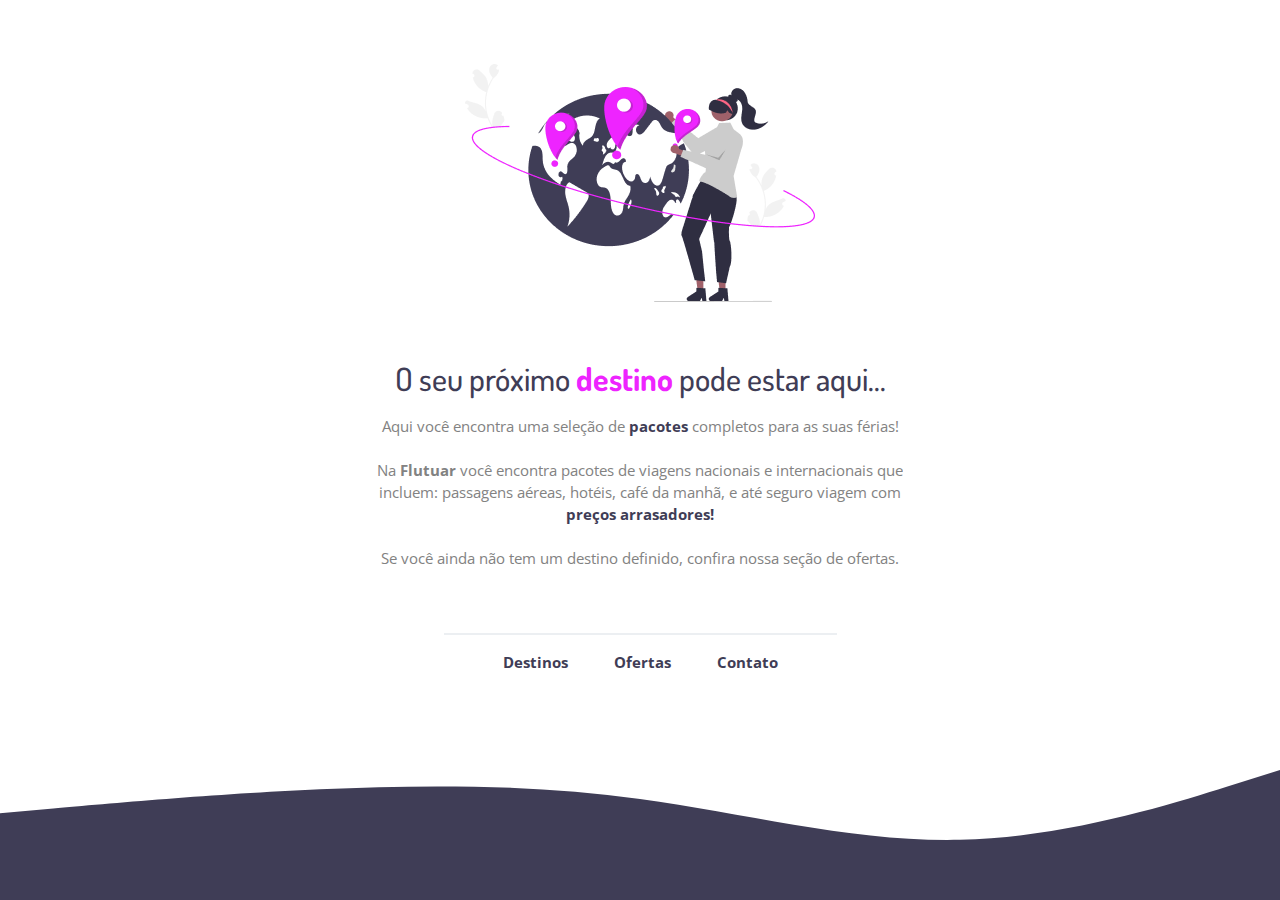
<file: projeto-01-extra/index.html>
<!DOCTYPE html>
<html lang="pt-br">
<head>
  <link rel="preconnect" href="https://fonts.googleapis.com">
  <link rel="preconnect" href="https://fonts.gstatic.com" crossorigin>
  <meta charset="UTF-8">
  <meta http-equiv="X-UA-Compatible" content="IE=edge">
  <meta name="viewport" content="width=device-width, initial-scale=1.0">
  <link rel="shortcut icon" href="images/Favicon.svg" type="image/x-icon">
  <link href="https://fonts.googleapis.com/css2?family=Dosis:wght@400;700&family=Open+Sans:wght@400;700&display=swap" rel="stylesheet">  <link rel="stylesheet" href="style.css">
  <title>Flutuar.com</title>
</head>
<body>
  <div id="hero">
    <img src="images/img1.png" alt="Desenho de uma mulher abraçando o mundo com lugares destacados do mapa">
    <h1>O seu próximo <span>destino</span> pode estar aqui...</h1>
    <p>
      Aqui você encontra uma seleção de <span>pacotes</span> completos para as suas férias!
      <br/>
      <br/>
      Na <span>Flutuar</span> você encontra pacotes de viagens nacionais e internacionais que 
      incluem: passagens aéreas, hotéis, café da manhã, e até seguro viagem com
      <span>preços arrasadores!</span>
      <br/>
      <br/>
      Se você ainda não tem um destino definido, confira nossa seção de ofertas.
    </p>
    <div id="line"></div>
    <a href="#destinos">Destinos</a>
    <a href="#ofertas">Ofertas</a>
    <a href="#contato">Contato</a>
  </div>
  <footer>
    <img src="images/Wave.svg" alt="Desenho de ondas no final da pagina">
  </footer>
</body>
</html>
</file>
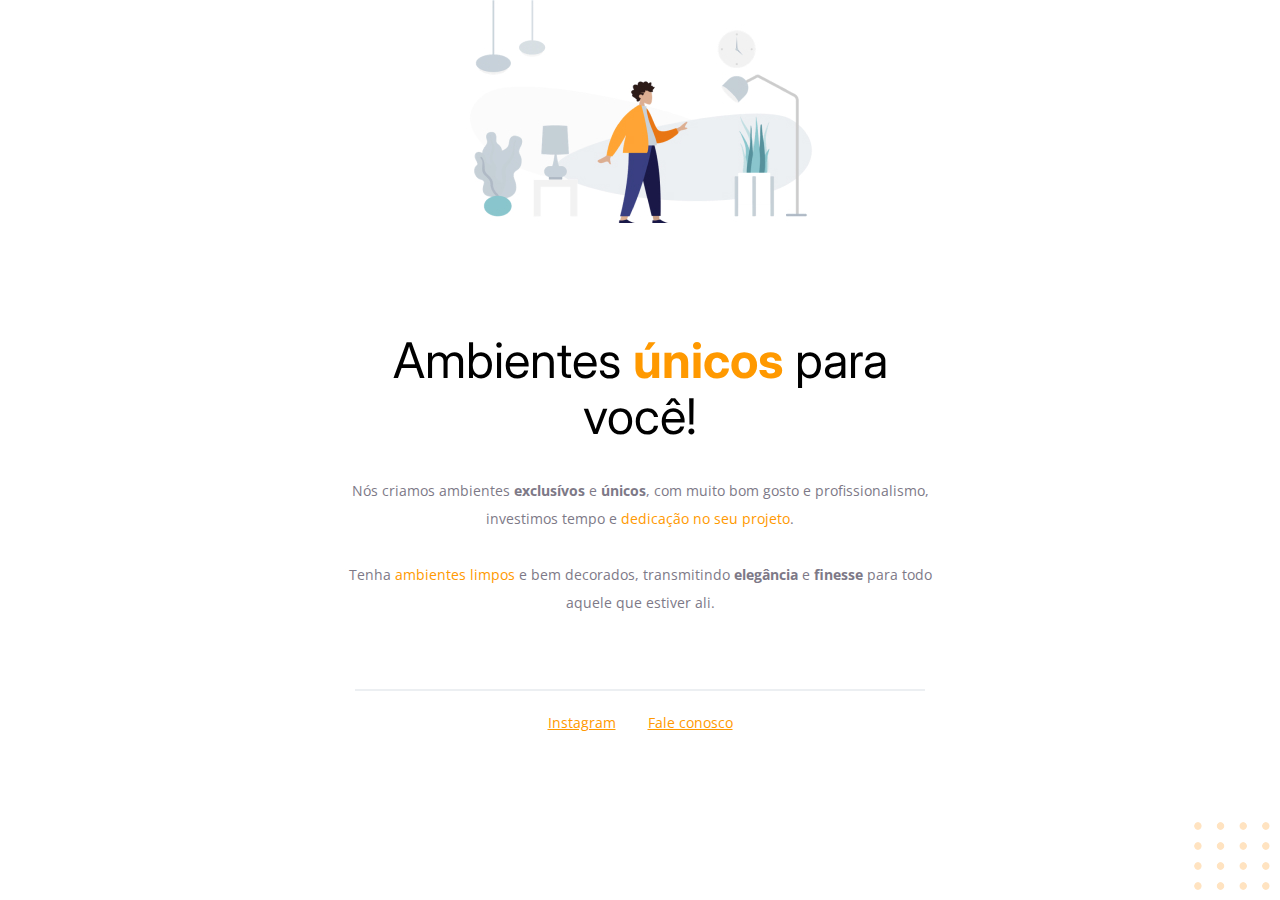
<file: projeto-01/index.html>
<!DOCTYPE html>
<html lang="pt-br">
<head>
  <link rel="preconnect" href="https://fonts.googleapis.com">
  <link rel="preconnect" href="https://fonts.gstatic.com" crossorigin>
  <meta charset="UTF-8">
  <meta http-equiv="X-UA-Compatible" content="IE=edge">
  <meta name="viewport" content="width=device-width, initial-scale=1.0">
  <title>Móveis Customizados</title>

  <link href="https://fonts.googleapis.com/css2?family=Inter:wght@400;700&family=Open+Sans:wght@400;700&display=swap" rel="stylesheet">
  <link rel="stylesheet" href="style.css">
</head>
<body>
  
  <div id="hero">
    <img src="images/image 1.jpg" alt="Desenho de uma pessoa vestindo uma camisa amarela em uma sala com móveis">
    <h1>Ambientes <span>únicos</span> para você!</h1>
    <p>Nós criamos ambientes <strong>exclusívos</strong> e <strong>únicos</strong>, com muito bom gosto e profissionalismo, investimos tempo e <span>dedicação no seu projeto</span>.
    <br/>
    <br/>
    Tenha <span>ambientes limpos</span> e bem decorados, transmitindo <strong>elegância</strong> e <strong>finesse </strong> para todo aquele que estiver ali.</p>
  </div>
  
  <div id="footer">
    <div id="line"></div>
    <a href="https://instagram.com/moveisparavoce" target="_blank">Instagram</a>
    <a href="mailto:contato@moveisparavoce.com">Fale conosco</a>
  </div>
  <img id="balls" src="images/balls.svg" alt="Bolinhas alaranjadas no canto inferior direito da tela" /> 
</body>
</html>
</file>
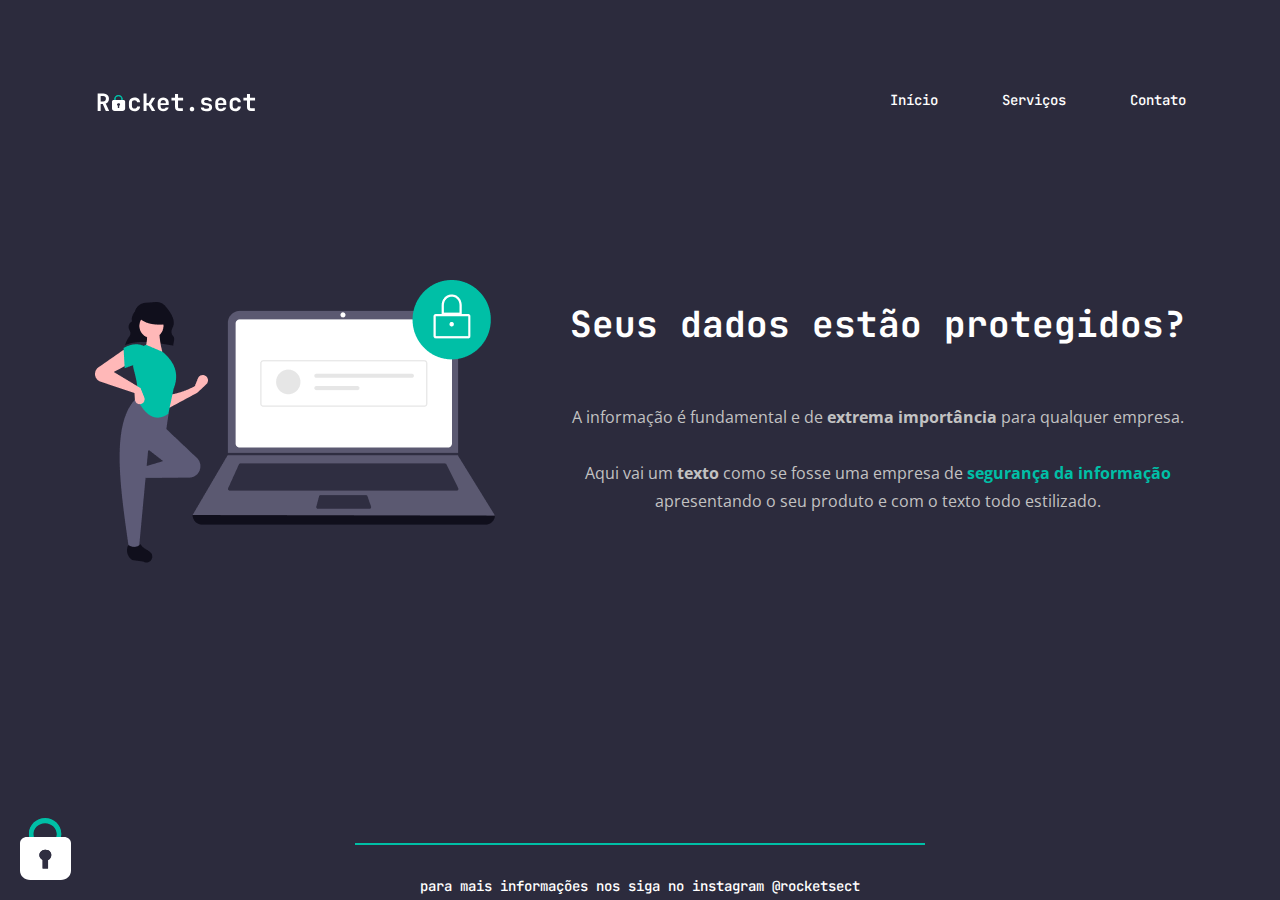
<file: projeto-02-extra/index.html>
<!DOCTYPE html>
<html lang="pt-br">
<head>
  <link rel="preconnect" href="https://fonts.googleapis.com">
  <link rel="preconnect" href="https://fonts.gstatic.com" crossorigin>
  <meta charset="UTF-8">
  <meta http-equiv="X-UA-Compatible" content="IE=edge">
  <meta name="viewport" content="width=device-width, initial-scale=1.0">
  <link href="https://fonts.googleapis.com/css2?family=JetBrains+Mono:wght@400;500;700&family=Open+Sans:wght@400;700&display=swap" rel="stylesheet">
  <link rel="stylesheet" href="style.css">
  <title>Rocket Sec</title>
</head>
<body>
  <div class="page">

    <nav>
      <img src="images/logo.svg" alt="Logotipo Rocket Sec">
      <ul>
        <li><a href="#">Início</li></a>
        <li><a href="#">Serviços</li></a>
        <li><a href="#">Contato</li></a>
      </ul>
    </nav>

    <main>
      <img src="images/img1.png" alt="Ilustração de uma mulher em pé do lado esquerdo do lado de uma representação de laptop e um cadeado">
      <section>
        <h1>Seus dados estão <span>protegidos</span>?</h1>
        <p>A informação é fundamental e de <span>extrema importância</span> para qualquer empresa.<br/><br/>
          Aqui vai um <span>texto</span> como se fosse uma empresa de <span class="destaque">segurança da informação</span><br/> apresentando o seu produto e com o texto todo estilizado.
        </p>
      </section>
    </main>
    <div class="divider"></div>

    <footer>
      para mais informações nos siga no instagram <a href="https://instagram.com/rocketsect">@rocketsect</a>
    </footer>

    <img class="lock" src="images/padlock-decoration.svg" alt="">

  </div>
  
</body>
</html>
</file>
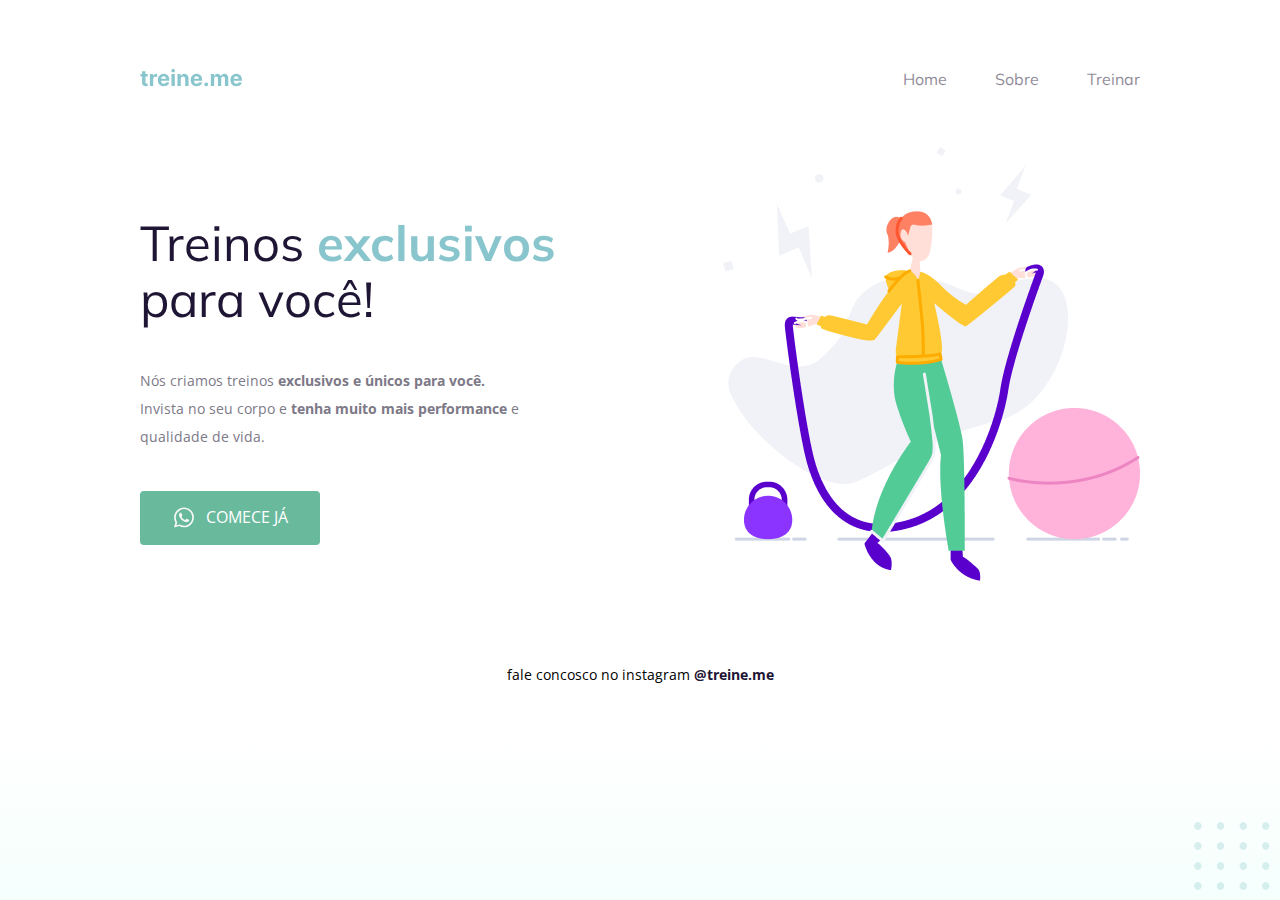
<file: projeto-02/index.html>
<!DOCTYPE html>
<html lang="pt-br">
<head>
  <link rel="preconnect" href="https://fonts.googleapis.com">
  <link rel="preconnect" href="https://fonts.gstatic.com" crossorigin>
  <meta charset="UTF-8">
  <meta http-equiv="X-UA-Compatible" content="IE=edge">
  <meta name="viewport" content="width=device-width, initial-scale=1.0">
  <link href="https://fonts.googleapis.com/css2?family=Mulish:wght@400;700&family=Open+Sans:wght@400;700&display=swap" rel="stylesheet">
  <link rel="stylesheet" href="style.css">
  <title>Treine me</title>
</head>
<body>
  <div class="page">

    <nav>
      <a id="logo" href="#">
        <img src="images/Logo.svg" alt="logo Treine.me">
      </a>
      
      <ul>
        <li><a href="#">Home</a></li>
        <li><a href="#">Sobre</a></li>
        <li><a href="#">Treinar</a></li>
      </ul>
    </nav>

    <main>
      <section>
        <h1>
          Treinos <span>exclusivos</span> para você!
        </h1>
        <p>
          Nós criamos treinos <strong>exclusivos e únicos para você.</strong><br/>
          Invista no seu corpo e <strong>tenha muito mais performance</strong> e <br/>
          qualidade de vida.
        </p>
        <button>
          <img src="images/whatsapp 1.svg" alt="ícone do whatsapp">
          Comece já
        </button>
      </section>
      <img src="images/fitness-jump.png" alt="Desenho de uma mulher pulando corda em uma academia">
    </main>

    <footer>
      fale concosco no instagram <a href="https://instagram.com/treineme" target="_blank">@treine.me</a>
    </footer>
    <img id="balls" src="images/balls-decoration.svg" alt="imagem de bolinhas verdes decorativas no canto inferior direito da página">
  </div>
</body>
</html>
</file>
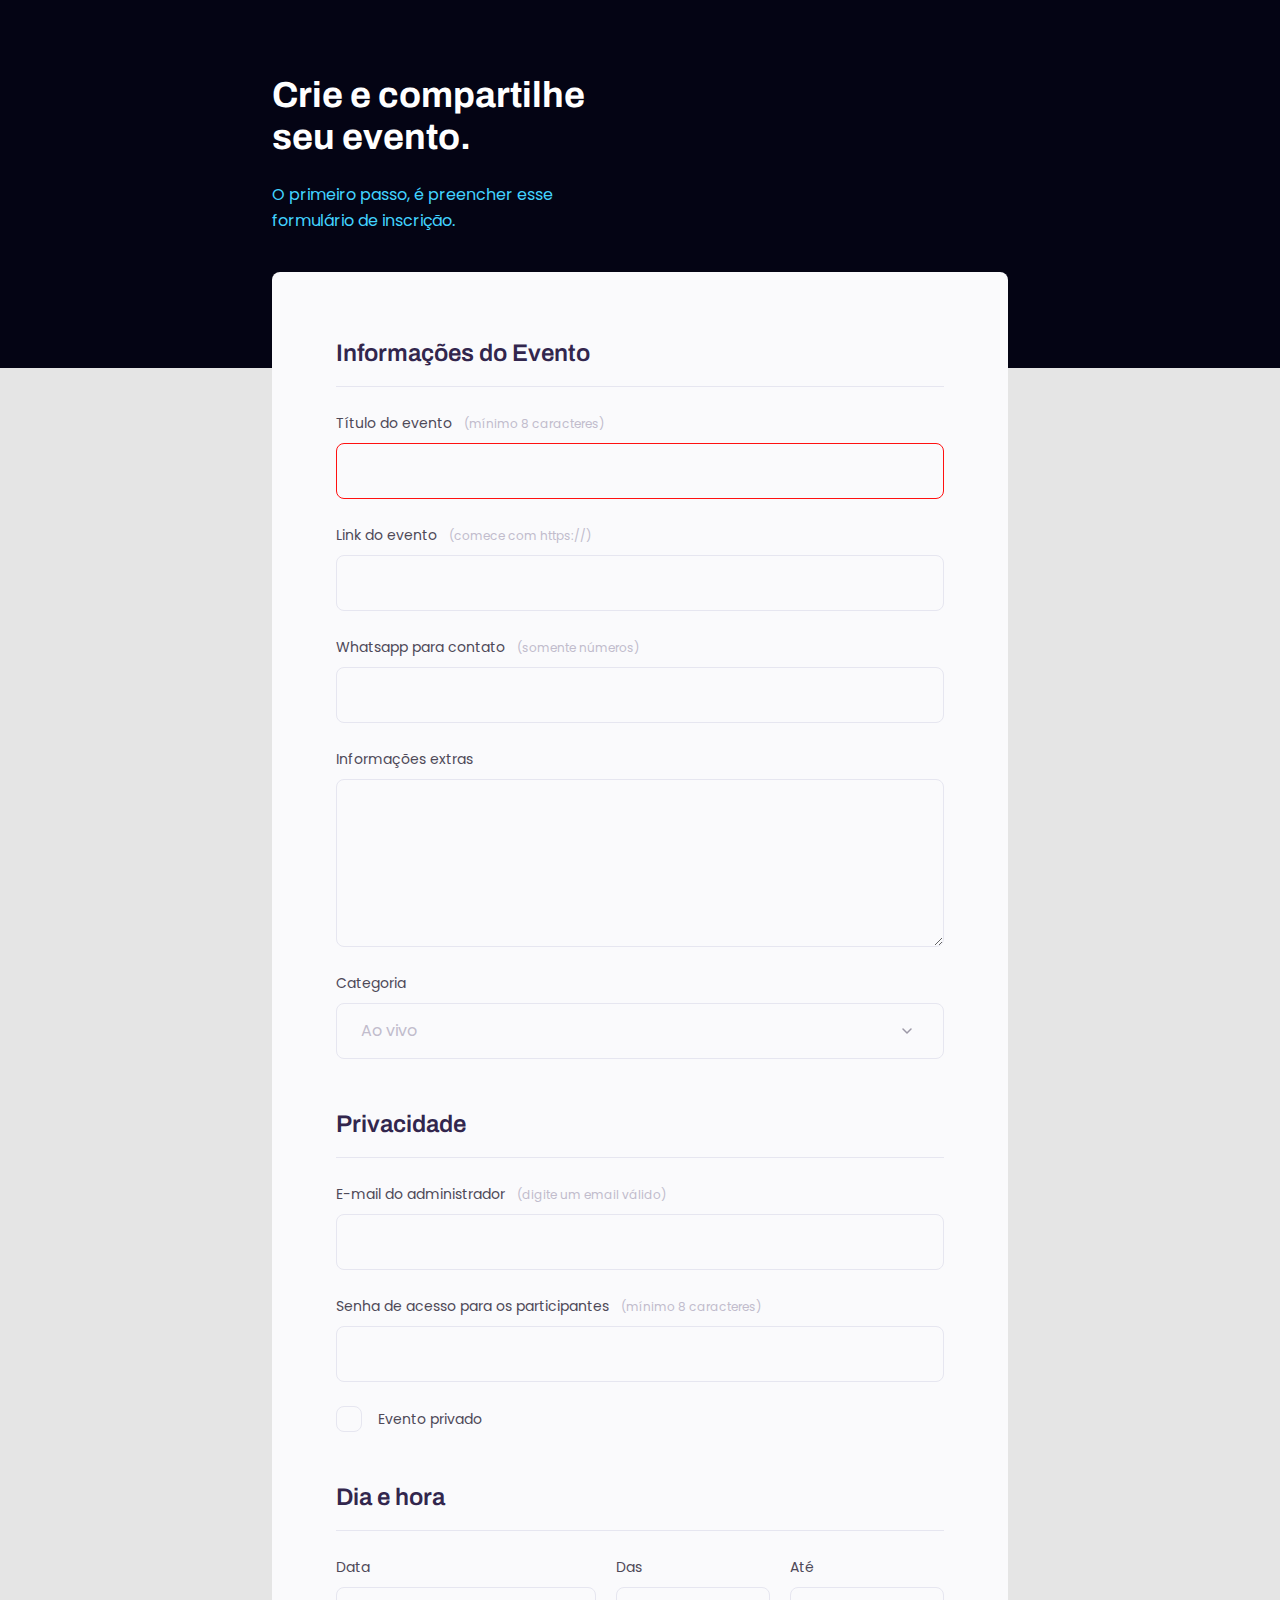
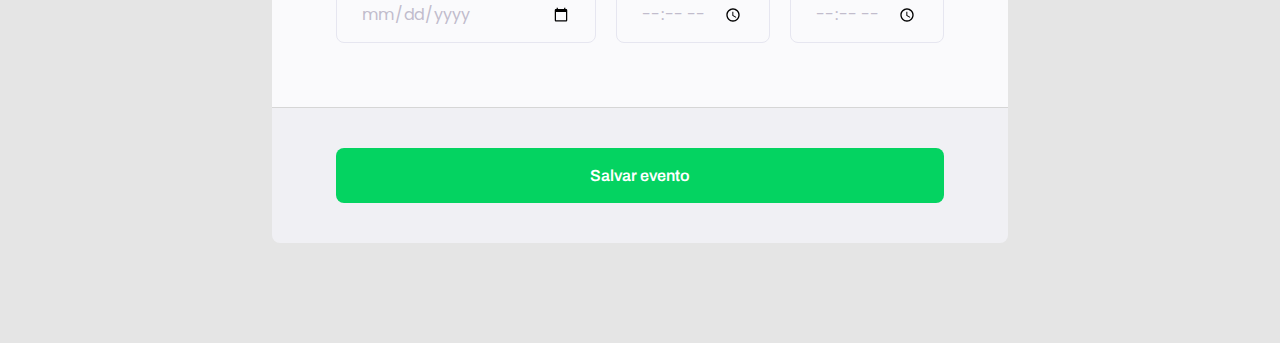
<file: projeto-03/index.html>
<!DOCTYPE html>
<html lang="pt-br">
<head>
  <link rel="preconnect" href="https://fonts.googleapis.com">
  <link rel="preconnect" href="https://fonts.gstatic.com" crossorigin>
  <meta charset="UTF-8">
  <meta http-equiv="X-UA-Compatible" content="IE=edge">
  <meta name="viewport" content="width=device-width, initial-scale=1.0">
  <link href="https://fonts.googleapis.com/css2?family=Archivo:wght@600;700&family=Poppins&display=swap" rel="stylesheet">
  <link rel="stylesheet" href="style.css">
  <title>Crie seu evento</title>
</head>
<body>
  <div class="page">
    <header>
      <h1>
        Crie e compartilhe
        seu evento.
      </h1>
      <p>
        O primeiro passo, é preencher esse
        formulário de inscrição.
      </p>
    </header>
    <form id="my-form">
      <fieldset>
        <div class="fieldset-wrapper">
          <legend>Informações do Evento</legend>

          <div class="input-wrapper">
            <label for="event-tittle">Título do evento<span>(mínimo 8 caracteres)</span></label>
            <input type="text" id="event-tittle" required minlength="8"/>
          </div>
  
          <div class="input-wrapper">
            <label for="event-url">Link do evento<span>(comece com https://)</span></label>
            <input type="url" id="event-url" />
          </div>

          <div class="input-wrapper">
            <label for="event-whatsapp">Whatsapp para contato<span>(somente números)</span></label>
            <input type="number" id="event-whatsapp" />
          </div>

          <div class="input-wrapper">
            <label for="event-info">Informações  extras</label>
            <textarea type="text" id="event-info" ></textarea>
          </div>

          <div class="input-wrapper">
            <label for="event-category">Categoria</label>
            <select id="event-category">
              <option value="live">Ao vivo</option>
              <option value="podcast">Podcast</option>
              <option value="mentorship">Mentoria</option>
            </select>
          </div>
          
        </div>
      </fieldset>

      <fieldset>
        <div class="fieldset-wrapper">
          <legend>Privacidade</legend>

          <div class="input-wrapper">
            <label for="event-email">E-mail do administrador<span>(digite um email válido)</span></label>
            <input type="email" id="event-email" />
          </div>
          
          <div class="input-wrapper">
            <label for="event-password">Senha de acesso para os participantes<span>(mínimo 8 caracteres)</span></label>
            <input type="password" id="event-password" />
          </div>

          <div class="checkbox-wrapper">
            <input type="checkbox" id="event-private" />
            <label for="event-private">Evento privado</span></label>
          </div>

        </div>
      </fieldset>

      <fieldset>
        <div class="fieldset-wrapper">
          <legend>Dia e hora</legend>

          <div class="col-3">
            <div class="input-wrapper">
              <label for="event-date">Data</label>
              <input type="date" id="event-date" />
            </div>
            
            <div class="input-wrapper">
              <label for="event-begin">Das</label>
              <input type="time" id="event-begin" />
            </div>

            <div class="input-wrapper">
              <label for="event-end">Até</label>
              <input type="time" id="event-end" />
            </div>
          </div>

        </div>
      </fieldset>

    </form>
    <footer>
      <input class="button" type="submit" form="my-form" value="Salvar evento">
    </footer>
  </div>
  
</body>
</html>
</file>
<file: projeto-01-extra/style.css>
body {
  margin: 0;
  text-align: center;
}
#hero {
  width: 540px;
  margin: 64px auto 0px;
}
#hero img {
  margin-bottom: 32px;
}
#hero h1 {
  font-family: 'Dosis', sans-serif;
  font-weight: 500;
  font-size: 32px;
  line-height: 40px;
  color: #3F3D56;
  margin-bottom: 16px;
}
#hero h1 span {
  color: #EE24FF;
  font-weight: 700;
}
#hero p {
  font-family: 'Open Sans', sans-serif;
  color: #828282;
  font-weight: 400;
  font-size: 15px;
  line-height: 22px;
}
#hero p span {
  color: #828282;
  font-weight: 700;
  font-size: 15px;
  line-height: 22px;
}
#hero p span:nth-child(odd) {
  color: #3F3D56;
}
#line {
  border: 1px solid #ECEFF2;
  width: 391px;
  height: 0px;
  margin: 64px auto 16px;
}
a {
  font-family: 'Open Sans';
  font-style: normal;
  font-weight: 700;
  font-size: 15px;
  line-height: 22px;
  color: #3F3D56;
  text-decoration: none;
}
a + a {
  margin-left: 42px;
}
footer img {
  position: fixed;
  bottom: 0;
  left: 0;
  width: 100%;  
}
</file>
<file: projeto-01/style.css>
body {
  font-family: 'Open Sans', sans-serif;
  text-align: center;
  margin: 0;
}

#hero {
  width: 592px;
  margin: 0 auto 72px;
}
#hero img {
  margin-bottom: 72px;
}
h1 {
  font-family: 'Inter', sans-serif;
  font-size: 49px;
  line-height: 56px;
  font-weight: normal;
  margin-bottom: 32px;
}
h1 span {
  font-weight: bold;
}
span, a {
  color: #FF9900;
}
p, #footer {
  color: #7D7987;
  font-size: 14px;
  line-height: 28px;
}

#footer a + a {
  margin-left: 28px;
}
#footer #line {
  width: 568px;
  margin: 0 auto 18px;
  height: 0px;
  border: 1px solid #ECEFF2;
}
#balls {
  position: fixed;
  bottom: 0px;
  right: 0px;
}
</file>
<file: projeto-02-extra/style.css>
body {
  margin: 0;
  padding: 0;
  font-family: 'Open Sans', sans-serif;
  background: #2C2B3D;
  min-height: 100vh;
}

.page {
  width: 1092px;
  padding-top: 70px;
  text-align: center;
  margin: 0 auto;
}

nav {
  display: flex;
  align-items: center;
  justify-content: space-between;
  margin-bottom: 100px;
}

nav ul {
  display: flex;
  align-items: center;
  justify-content: center;
  gap: 64px;
  list-style: none;
  font-family: 'JetBrains Mono', monospace;
}

nav ul li a {
  color: #FFFFFF;
  font-weight: 500;
  font-size: 14px;
  line-height: 28px;
  text-decoration: none;
}
nav ul li a:hover {
  color: #00BFA6;
}

main {
  display: flex;
  margin-top: 150px;
  margin-bottom: 167px;
  justify-content: space-between;
}

main section h1 {
  font-family: 'JetBrains Mono', monospace;
  font-weight: 700;
  font-size: 36px;
  line-height: 40px;
  color: #FFFFFF;
  margin-bottom: 59px;
}

main section p {
  font-family: 'Open Sans';
  font-style: normal;
  font-weight: 400;
  font-size: 16px;
  line-height: 28px;
  color: #C2C2C2;
}
main section p span {
  font-weight: bold;
}
main section p span.destaque {
  color:#00BFA6;
}
.divider {
  width: 568px;
  height: 0;
  margin: 0 auto;
  border: 1px solid #00BFA6;
  margin-bottom: 27px;
  margin-top: 280px
}

footer {
  font-family: 'JetBrains Mono';
  font-style: normal;
  font-weight: 500;
  font-size: 14px;
  line-height: 28px;
  color: #FFFFFF;
  bottom: 0;
}
footer a {
  text-decoration: none;
  color: inherit;
}
.lock {
  position: fixed;
  left: 0;
  bottom: 0;
  margin-bottom: 20px;
  margin-left: 20px;
}
</file>
<file: projeto-02/style.css>
body {
  margin: 0;
  padding: 0;
  font-family: 'Open Sans', sans-serif;
  background: linear-gradient(180deg, rgba(227, 255, 248, 0) 82.08%, rgba(227, 255, 248, 0.38) 100%);
  min-height: 100vh;
}
.page {
  width: 1000px;
  margin: 0px auto;
  padding-top: 65px;
}
nav {
  display: flex;
  justify-content: space-between;
  align-items: center;
  margin-bottom: 55px;
}
nav ul {
  display: flex;
  list-style: none;
  gap: 48px;
  margin: 0;
  padding: 0;
}

a {
  text-decoration: none;
  color: #1F1534;
}

ul li a {
  opacity: 0.5;
}
ul li a:hover {
  font-weight: bold;
  opacity: 1;
}

h1, ul {
  font-family: 'Mulish', sans-serif;
}

main {
  display: flex;
  align-items: center;
  justify-content: space-between;
}

h1 {
  font-size: 49px;
  line-height: 56px;
  color: #1F1534;
  font-weight: normal;
  width: 490px;
}

h1 span {
  font-weight: bold;
  color: #89C5CC;
}

section p {
  font-size: 14px;
  line-height: 28px;
  color: #7D7987;
  margin: 40px 0;
}

button {
  text-transform: uppercase;
  font-family: 'Open Sans', sans-serif;
  font-size: 16px;
  line-height: 21px;
  padding: 14px 32px 15px;
  border-radius: 4px;
  background: #69B99D;
  color: white;
  border: none;
  display: flex;
  align-items: center;
  justify-content: center;
  gap: 10px;
  cursor: pointer;
}

button:hover {
  background: #4EA788;
}

footer {
  font-size: 14px;
  line-height: 28px;
  text-align: center;
  margin-top: 80px;
}
footer a {
  font-weight: bold;
}
#balls {
  position: fixed;
  bottom: 0;
  right: 0;
}
</file>
<file: projeto-03/style.css>
* {
  margin: 0;
  padding: 0;
  box-sizing: border-box;
}

body, input, select, textarea {
  font-family: 'Poppins', sans-serif;
}

body {
  background: #E5E5E5;
}

body::before {
  content: '';
  width: 100%;
  height: 368px;
  position: absolute;
  top: 0;
  left: 0;
  z-index: -1;
  background: #040414;
}

.page {
  width: 736px;
  margin: 0 auto;
}

header {
  width: 319px;
  margin-top: 74px;
}

header h1 {
  font-family: 'Archivo', sans-serif;
  font-weight: bold;
  font-size: 36px;
  line-height: 42px;
  color: #FFFFFF;
  margin-bottom: 24px;
}

header p {
  font-size: 16px;
  line-height: 26px;
  color: #42D3FF;
}

form {
  margin-top: 38px;
  background: #FAFAFC;
  border-radius: 8px 8px 0px 0px ;
  min-height: 300px;
  padding: 64px;
  display: flex;
  flex-direction: column;
  gap: 48px;
}

fieldset {
  border: none;
}

.fieldset-wrapper {
  display: flex;
  flex-direction: column;
  gap: 24px;
}

fieldset legend {
  font-family: 'Archivo', sans-serif;
  font-weight: 600;
  font-size: 24px;
  line-height: 34px;
  color: #32264D;
  width: 100%;
  border-bottom: 1px solid #E6E6F0;
  padding-bottom: 16px;
}

.input-wrapper {
  display: flex;
  flex-direction: column;
}

.input-wrapper label,
.checkbox-wrapper label {
font-size: 14px;
line-height: 24px;
color: #4E4958;
margin-bottom: 8px;
}

.input-wrapper label span {
  margin-left: 12px;
  font-size: 12px;
  line-height: 20px;
  color: #C1BCCC;
}

.input-wrapper label span:hover {
  color: #A9A7AF;
}

.input-wrapper input, 
.input-wrapper textarea,
.input-wrapper select {
  background: #FAFAFC;
  border: 1px solid #E6E6F0;
  border-radius: 8px;
  height: 56px;
  padding: 0 24px;
  font-size: 16px;
  line-height: 26px;
  color: #C1BCCC;
}

.input-wrapper textarea {
  padding: 0;
  height: 168px;
}

.input-wrapper select {
  appearance: none;
  -webkit-appearance: none;
  background-image: url("data:image/svg+xml,%3Csvg width='24' height='24' viewBox='0 0 24 24' fill='none' xmlns='http://www.w3.org/2000/svg'%3E%3Cg clip-path='url(%23clip0_1_54)'%3E%3Cpath d='M8 10L12 14L16 10' stroke='%239C98A6' stroke-width='1.5' stroke-linecap='round' stroke-linejoin='round'/%3E%3C/g%3E%3Cdefs%3E%3CclipPath id='clip0_1_54'%3E%3Crect width='24' height='24' fill='white'/%3E%3C/clipPath%3E%3C/defs%3E%3C/svg%3E%0A");
  background-repeat: no-repeat;
  background-position: right 24px top 50%;
}


.col-3 {
  display: flex;
  gap: 20px;
}

.col-3 > div:nth-child(1) {
  width: 100%;
}

.checkbox-wrapper {
  position: relative;
}

.checkbox-wrapper label {
  display: flex;
  align-items: center;
  margin: 0;
  gap: 16px;
}

.checkbox-wrapper input {
  position: absolute;
  width: 24px;
  height: 24px;
  opacity: 0;
}

.checkbox-wrapper label::before {
  content: '';
  width: 24px;
  height: 24px;
  display: block;
  border: 1px solid #E6E6F0;
  border-radius: 8px;
}

.checkbox-wrapper input:checked + label::before {
  background-image: url("data:image/svg+xml,%3Csvg width='18' height='14' viewBox='0 0 18 14' fill='none' xmlns='http://www.w3.org/2000/svg'%3E%3Cpath d='M6 11.17L1.83 6.99997L0.410004 8.40997L6 14L18 1.99997L16.59 0.589966L6 11.17Z' fill='%2342D3FF'/%3E%3C/svg%3E%0A");
  background-repeat: no-repeat;
  background-position: right 50% top 50%;
}

.checkbox-wrapper input:focus + label::before {
  outline: 2px solid black;
}

footer {
  background: #F0F0F4;
  height: 136px;
  display: flex;
  flex-direction: column;
  padding: 40px 64px;
  margin-bottom: 100px;
  border-top: 1px solid#D6D6D6;
  border-radius: 0px 0px 8px 8px;
}

footer .button {
  height: 56px;
  background: #04D361;
  border-radius: 8px;
  font-family: 'Archivo';
  font-weight: 600;
  font-size: 16px;
  line-height: 26px;
  color: #FFFFFF;
  border: none;
}

footer .button:hover {
  background: #08A04C;
}

input:invalid {
  border: 1px solid #FF1010;
}
</file>
